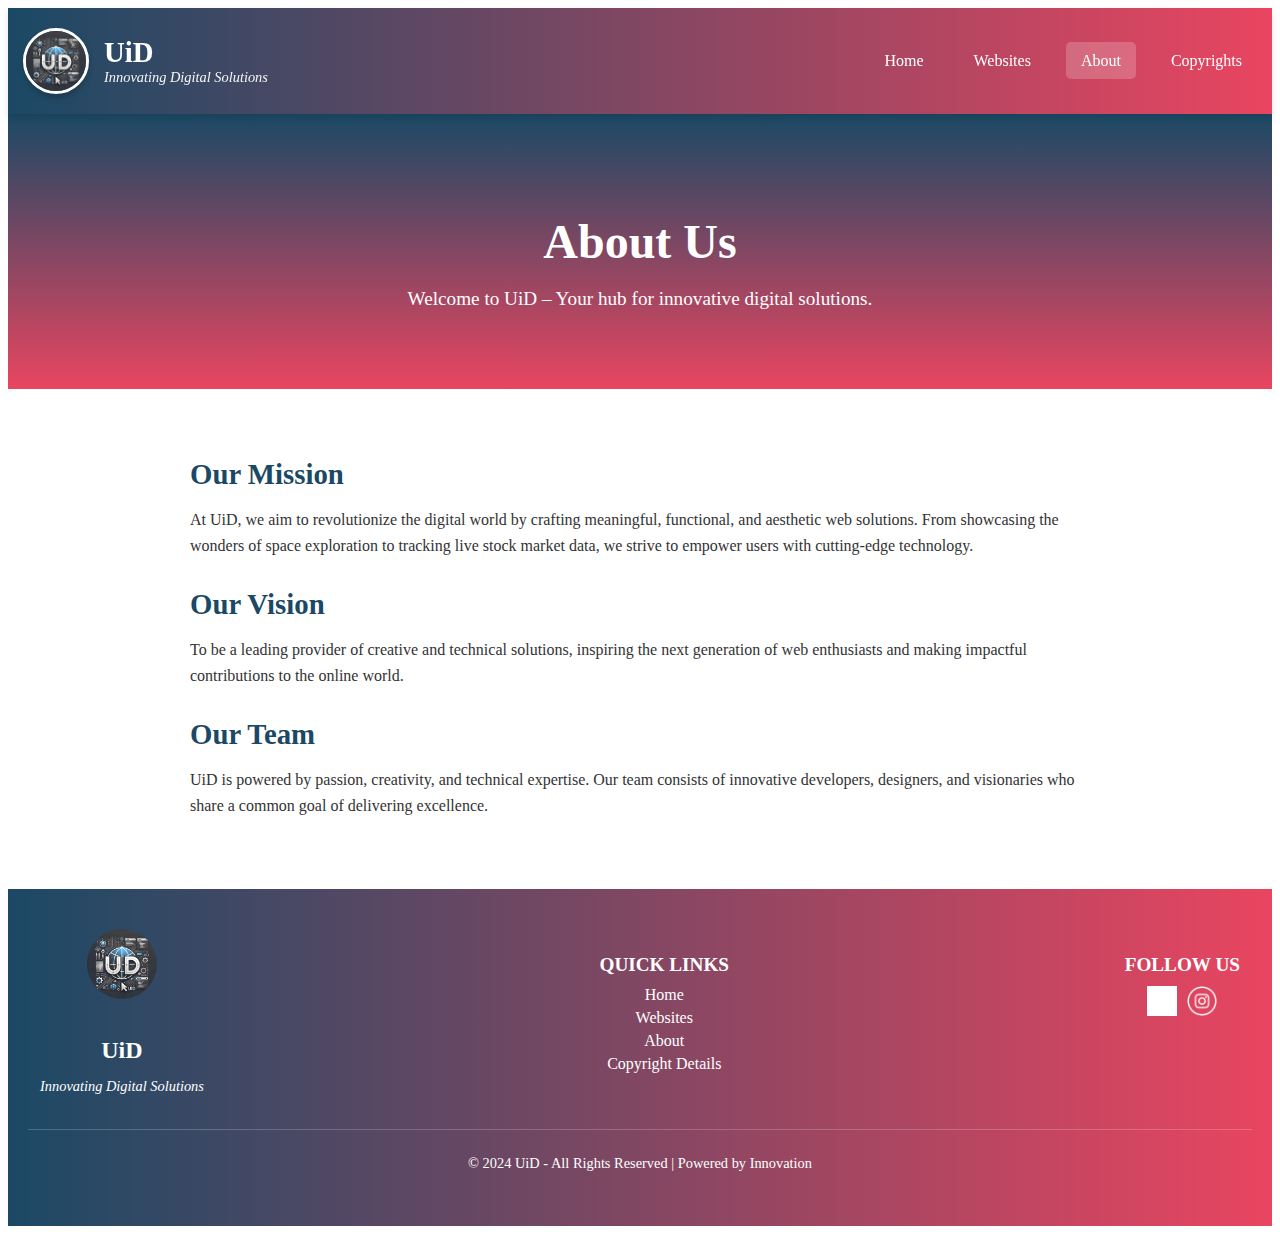
<file: aboutus.html>
<!DOCTYPE html>
<html lang="en">
<head>
  <meta charset="UTF-8">
  <meta name="viewport" content="width=device-width, initial-scale=1.0">
  <title>About Us - UiD</title>
  <link rel="stylesheet" href="aboutusstyle.css">
</head>
<body>
  <header class="enhanced-header">
    <div class="logo-container">
      <img src="UiD.webp" alt="UiD Logo" class="logo">
      <div class="logo-text">
        <h1>UiD</h1>
        <p>Innovating Digital Solutions</p>
      </div>
    </div>
    <nav>
      <ul>
        <li><a href="UiD.html">Home</a></li>
        <li><a href="websites.html">Websites</a></li>
        <li><a href="aboutus.html" class="active">About</a></li>
        <li><a href="copyright.html">Copyrights</a></li>
      </ul>
    </nav>
  </header>

  <main>
    <section class="about-hero">
      <h2>About Us</h2>
      <p>Welcome to UiD – Your hub for innovative digital solutions.</p>
    </section>

    <section class="about-content">
      <div class="about-section">
        <h3>Our Mission</h3>
        <p>
          At UiD, we aim to revolutionize the digital world by crafting meaningful, functional, and aesthetic web solutions. From showcasing the wonders of space exploration to tracking live stock market data, we strive to empower users with cutting-edge technology.
        </p>
      </div>

      <div class="about-section">
        <h3>Our Vision</h3>
        <p>
          To be a leading provider of creative and technical solutions, inspiring the next generation of web enthusiasts and making impactful contributions to the online world.
        </p>
      </div>

      <div class="about-section">
        <h3>Our Team</h3>
        <p>
          UiD is powered by passion, creativity, and technical expertise. Our team consists of innovative developers, designers, and visionaries who share a common goal of delivering excellence.
        </p>
      </div>
    </section>
  </main>

  <footer class="enhanced-footer">
    <div class="footer-content">
      <div class="footer-logo">
        <img src="UiD.webp" alt="UiD Logo" class="footer-logo-img">
        <h3>UiD</h3>
        <p>Innovating Digital Solutions</p>
      </div>
      <div class="footer-links">
        <h4>Quick Links</h4>
        <ul>
          <li><a href="UiD.html">Home</a></li>
          <li><a href="websites.html">Websites</a></li>
          <li><a href="aboutus.html">About</a></li>
          <li><a href="copyright.html">Copyright Details</a></li>
        </ul>
      </div>
      <div class="footer-social">
        <h4>Follow Us</h4>
        <div class="social-icons">
          <a href="https://x.com/John_Jackson0"><img src="twitter-logo.png" alt="Twitter"></a>
          <a href="https://www.instagram.com/john.jackson_07/"><img src="Instagram_logo.png" alt="Instagram"></a>
        </div>
      </div>
    </div>
    <div class="footer-bottom">
      <p>&copy; 2024 UiD - All Rights Reserved | Powered by Innovation</p>
    </div>
  </footer>
  
</body>
</html>
</file>
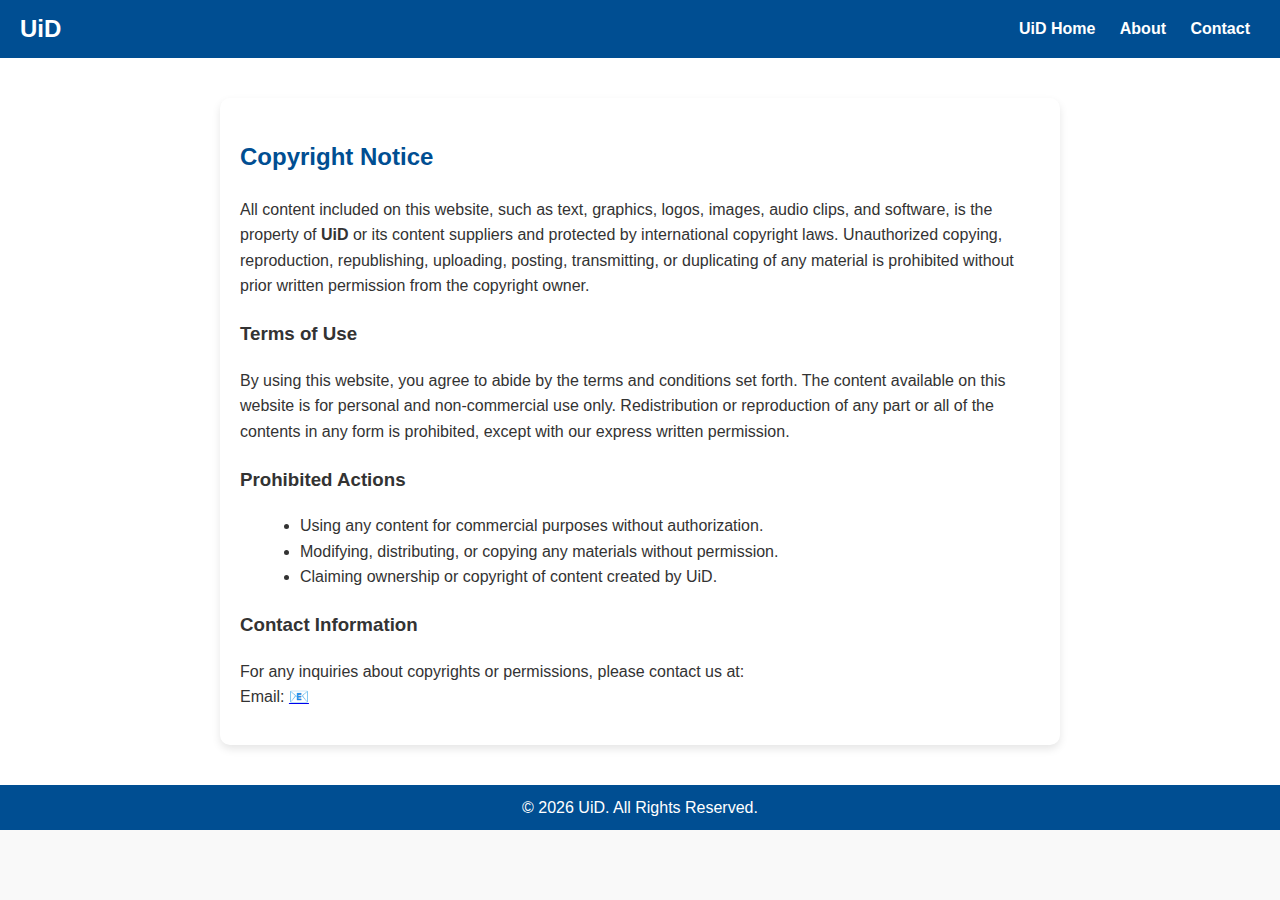
<file: copyright.html>
<!DOCTYPE html>
<html lang="en">
<head>
  <meta charset="UTF-8">
  <meta name="viewport" content="width=device-width, initial-scale=1.0">
  <title>Copyright | UiD</title>
  <link rel="stylesheet" href="copyrightstyle.css">
</head>
<body>
  <header class="header">
    <div class="header-container">
      <div class="logo">
        <h1>UiD</h1>
      </div>
      <nav class="navbar">
        <a href="UiD.html">UiD Home</a>
        <a href="aboutus.html">About</a>
        <a href="contact.html">Contact</a>
      </nav>
    </div>
  </header>

  <main class="copyright-section">
    <div class="container">
      <h2>Copyright Notice</h2>
      <p>
        All content included on this website, such as text, graphics, logos, images, audio clips, and software, is the property of <strong>UiD</strong> or its content suppliers and protected by international copyright laws. Unauthorized copying, reproduction, republishing, uploading, posting, transmitting, or duplicating of any material is prohibited without prior written permission from the copyright owner.
      </p>
      <h3>Terms of Use</h3>
      <p>
        By using this website, you agree to abide by the terms and conditions set forth. The content available on this website is for personal and non-commercial use only. Redistribution or reproduction of any part or all of the contents in any form is prohibited, except with our express written permission.
      </p>
      <h3>Prohibited Actions</h3>
      <ul>
        <li>Using any content for commercial purposes without authorization.</li>
        <li>Modifying, distributing, or copying any materials without permission.</li>
        <li>Claiming ownership or copyright of content created by UiD.</li>
      </ul>
      <h3>Contact Information</h3>
      <p>
        For any inquiries about copyrights or permissions, please contact us at:
        <br>Email: <a href="mailto:aayush582007@gmail.com">📧</a>
      </p>
    </div>
  </main>

  <footer class="footer">
    <div class="footer-container">
      <p>© 2024 UiD | All Rights Reserved</p>
    </div>
  </footer>
  <script>
    document.querySelector(".footer-container p").innerHTML = `© ${new Date().getFullYear()} UiD. All Rights Reserved.`;
  </script>
  
</body>
</html>
</file>
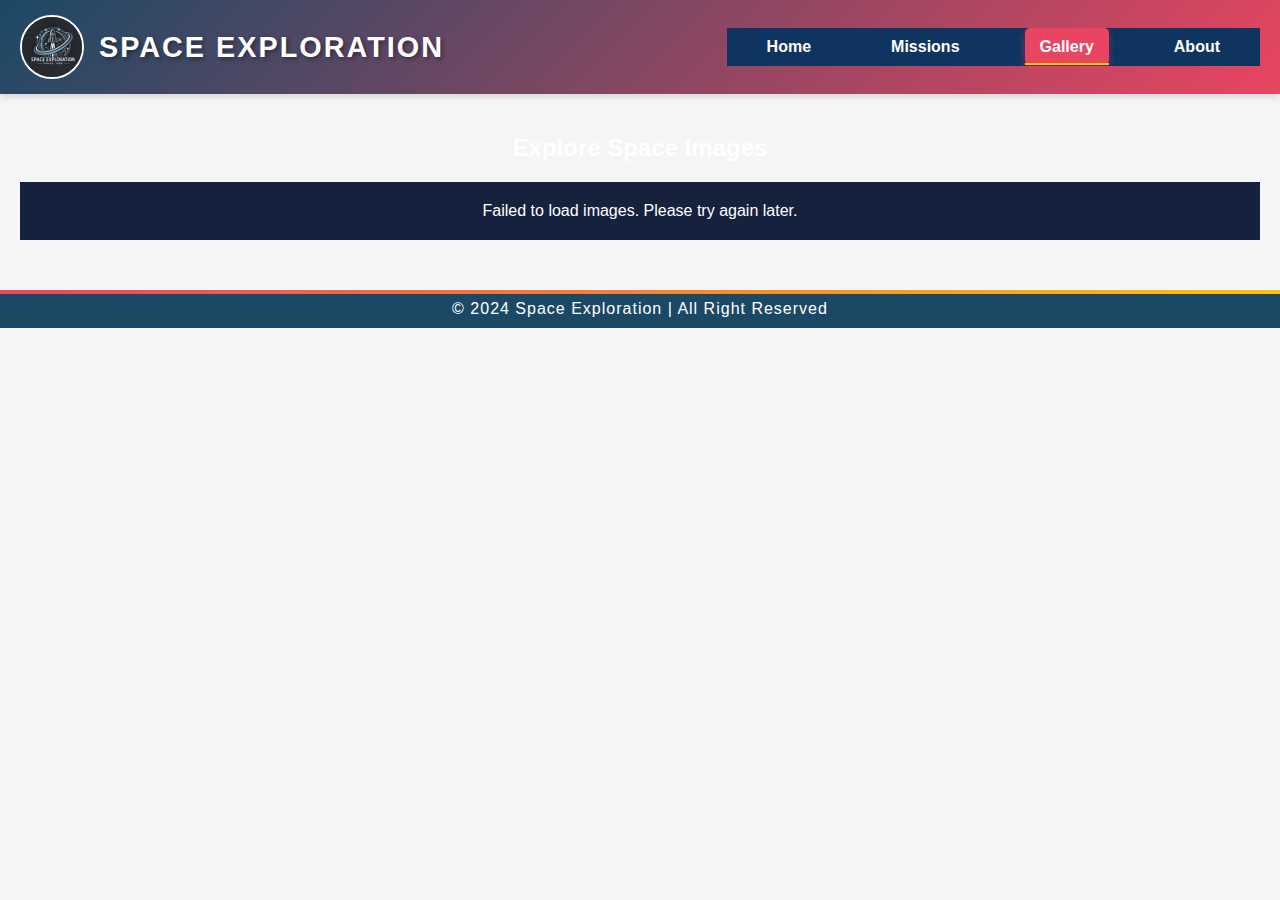
<file: gallery.html>
<!DOCTYPE html>
<html lang="en">
<head>
  <meta charset="UTF-8">
  <meta name="viewport" content="width=device-width, initial-scale=1.0">
  <title>Space Gallery</title>
  <link rel="stylesheet" href="gallerystyle.css">
</head>
<body>
  <header class="index-header">
    <div class="logo-container">
      <img src="logo.webp" alt="Space Exploration Logo" class="logo-image">
      <span class="logo-text">SPACE EXPLORATION</span>
    </div>
    <nav>
      <ul>
        <li><a href="index.html">Home</a></li>
        <li><a href="missions.html">Missions</a></li>
        <li><a href="gallery.html" class="active">Gallery</a></li>
        <li><a href="aboutus.html">About</a></li>
      </ul>
    </nav>
  </header>

  <main>
    <h2>Explore Space Images</h2>
    <div id="gallery" class="gallery-container"></div>
    <div id="loading-spinner" class="loading-spinner"></div>
  </main>

  <footer>
    <p>© 2024 Space Exploration | All Right Reserved</p>
  </footer>

  <script src="galleryscript.js"></script>
</body>
</html>
</file>
<file: aboutusstyle.css>
/* About Us Page */
.about-hero {
  text-align: center;
  padding: 60px 20px;
  background: linear-gradient(to bottom, #1b4965, #e94560);
  color: #fff;
}

.about-hero h2 {
  font-size: 3rem;
  margin-bottom: 15px;
}

.about-hero p {
  font-size: 1.2rem;
}

.about-content {
  padding: 40px 20px;
  max-width: 900px;
  margin: 0 auto;
}

.about-section {
  margin-bottom: 30px;
}

.about-section h3 {
  font-size: 1.8rem;
  margin-bottom: 10px;
  color: #1b4965;
}

.about-section p {
  font-size: 1rem;
  color: #333;
  line-height: 1.6;
}

/* Enhanced Header for About Us */
.enhanced-header {
    background: linear-gradient(to right, #1b4965, #e94560);
    color: #fff;
    padding: 20px 15px;
    display: flex;
    justify-content: space-between;
    align-items: center;
    position: sticky;
    top: 0;
    z-index: 1000;
    box-shadow: 0 4px 8px rgba(0, 0, 0, 0.1);
  }
  
  .logo-container {
    display: flex;
    align-items: center;
    gap: 15px;
  }
  
  .logo {
    width: 60px;
    height: 60px;
    border-radius: 50%;
    border: 3px solid #fff;
    box-shadow: 0 4px 6px rgba(0, 0, 0, 0.2);
  }
  
  .logo-text h1 {
    font-size: 1.8rem;
    margin: 0;
    font-weight: bold;
  }
  
  .logo-text p {
    margin: 0;
    font-size: 0.9rem;
    color: #f4f4f4;
    font-style: italic;
  }
  
  nav ul {
    list-style: none;
    display: flex;
    gap: 20px;
  }
  
  nav ul li a {
    color: #fff;
    text-decoration: none;
    padding: 10px 15px;
    border-radius: 5px;
    font-size: 1rem;
    transition: background 0.3s ease, transform 0.2s ease;
  }
  
  nav ul li a:hover,
  nav ul li a.active {
    background: rgba(255, 255, 255, 0.2);
    transform: scale(1.1);
  }

  /* Enhanced Footer */
.enhanced-footer {
    background: linear-gradient(to right, #1b4965, #e94560);
    color: #fff;
    padding: 40px 20px;
    text-align: center;
  }
  
  .footer-content {
    display: flex;
    flex-wrap: wrap;
    justify-content: space-between;
    align-items: flex-start;
    gap: 20px;
    max-width: 1200px;
    margin: 0 auto;
  }
  
  .footer-logo {
    text-align: center;
  }
  
  .footer-logo-img {
    width: 70px;
    height: 70px;
    border-radius: 50%;
    margin-bottom: 10px;
  }
  
  .footer-logo h3 {
    font-size: 1.5rem;
    margin-bottom: 5px;
  }
  
  .footer-logo p {
    font-size: 0.9rem;
    font-style: italic;
  }
  
  .footer-links {
    text-align: center;
  }
  
  .footer-links h4 {
    font-size: 1.2rem;
    margin-bottom: 10px;
    text-transform: uppercase;
  }
  
  .footer-links ul {
    list-style: none;
    padding: 0;
    margin: 0;
  }
  
  .footer-links ul li {
    margin: 5px 0;
  }
  
  .footer-links ul li a {
    color: #fff;
    text-decoration: none;
    transition: color 0.3s ease;
  }
  
  .footer-links ul li a:hover {
    color: #ffd700;
  }
  
  .footer-social {
    text-align: center;
  }
  
  .footer-social h4 {
    font-size: 1.2rem;
    margin-bottom: 10px;
    text-transform: uppercase;
  }
  
  .social-icons {
    display: flex;
    justify-content: center;
    gap: 10px;
  }
  
  .social-icons a img {
    width: 30px;
    height: 30px;
    filter: brightness(0) invert(1);
    transition: transform 0.3s ease, filter 0.3s ease;
  }
  
  .social-icons a img:hover {
    filter: brightness(0.8);
    transform: scale(1.2);
  }
  
  .footer-bottom {
    margin-top: 20px;
    font-size: 0.9rem;
    border-top: 1px solid rgba(255, 255, 255, 0.2);
    padding-top: 10px;
  }
</file>
<file: copyrightstyle.css>
/* General Styles */
body {
    font-family: Arial, sans-serif;
    margin: 0;
    padding: 0;
    line-height: 1.6;
    background-color: #f9f9f9;
    color: #333;
  }
  
  /* Header */
  .header {
    background: #004e92;
    color: white;
    padding: 10px 20px;
  }
  
  .header-container {
    display: flex;
    align-items: center;
    justify-content: space-between;
  }
  
  .logo h1 {
    font-size: 24px;
    margin: 0;
  }
  
  .navbar a {
    color: white;
    text-decoration: none;
    margin: 0 10px;
    font-weight: bold;
    transition: color 0.3s;
  }
  
  .navbar a:hover {
    color: #ffcc00;
  }
  
  /* Copyright Section */
  .copyright-section {
    padding: 40px 20px;
    background-color: white;
  }
  
  .container {
    max-width: 800px;
    margin: auto;
    text-align: left;
    box-shadow: 0 4px 8px rgba(0, 0, 0, 0.1);
    padding: 20px;
    background-color: #ffffff;
    border-radius: 10px;
  }
  
  h2 {
    color: #004e92;
    margin-bottom: 20px;
  }
  
  h3 {
    color: #333;
    margin-top: 20px;
  }
  
  p, ul {
    margin-bottom: 15px;
  }
  
  ul li {
    margin-left: 20px;
  }
  
  /* Footer */
  .footer {
    background: #004e92;
    color: white;
    padding: 10px 20px;
    text-align: center;
  }
  
  .footer-container p {
    margin: 0;
  }
</file>
<file: gallerystyle.css>
/* Gallery Section */
.gallery-container {
  display: grid;
  grid-template-columns: repeat(auto-fit, minmax(200px, 1fr));
  gap: 15px;
  padding: 20px;
  background-color: #16213e;
}

.gallery-container img {
  width: 100%;
  height: auto;
  border-radius: 10px;
  border: 3px solid #e94560;
  transition: transform 0.3s ease, box-shadow 0.3s ease;
}

/* Hover Effect for Images */
.gallery-container img:hover {
  transform: scale(1.05);
  box-shadow: 0px 4px 15px rgba(233, 69, 96, 0.8);
}

nav {
    text-align: center;
    background-color: #0f3460;
    padding: 10px;
  }
  
  nav a {
    color: white;
    text-decoration: none;
    margin: 0 15px;
    font-weight: bold;
  }
  
  nav a:hover {
    color: #e94560;
  }
  
  /* Header Styling */
header {
    text-align: center;
    background-color: #0f3460;
    padding: 20px;
  }
  
  header h1 {
    margin: 0;
    color: white;
    font-size: 2.5em;
  }
  
  /* Main Content Styling */
  main {
    text-align: center;
    color: white;
    padding: 20px;
  }

  /* Loading Spinner */
.loading-spinner {
    border: 5px solid #f3f3f3;
    border-top: 5px solid #e94560;
    border-radius: 50%;
    width: 50px;
    height: 50px;
    animation: spin 1s linear infinite;
    margin: 20px auto;
  }
  
  @keyframes spin {
    0% {
      transform: rotate(0deg);
    }
    100% {
      transform: rotate(360deg);
    }
  }
  
  /* Hide spinner when images load */
  .gallery-container.loading ~ .loading-spinner {
    display: none;
  }

  /* For smaller screens */
@media (max-width: 600px) {
    .gallery-container {
      grid-template-columns: 1fr; /* Single column on small screens */
    }
  
    header h1 {
      font-size: 2em;
    }
  
    nav a {
      margin: 0 5px;
    }
  }

  /* General Reset */
body {
    margin: 0;
    font-family: 'Arial', sans-serif;
    color: #1b4965;
    background-color: #f5f5f5;
  }
  
  /* Header Styles */
header {
    background: linear-gradient(90deg, #1b4965, #247ba0);
    color: white;
    padding: 15px 20px;
    display: flex;
    justify-content: space-between;
    align-items: center;
    box-shadow: 0 4px 6px rgba(0, 0, 0, 0.1);
    position: sticky;
    top: 0;
    z-index: 1000;
  }
  
  header .logo {
    font-size: 1.8em;
    font-weight: bold;
    letter-spacing: 1.5px;
    transition: transform 0.3s;
  }
  
  header .logo:hover {
    transform: scale(1.1);
  }
  
  header nav ul {
    list-style: none;
    display: flex;
    gap: 20px;
    margin: 0;
    padding: 0;
  }
  
  header nav ul li {
    position: relative;
  }
  
  header nav ul li a {
    color: white;
    text-decoration: none;
    font-size: 1em;
    padding: 10px 15px;
    border-radius: 5px;
    transition: background 0.3s, transform 0.3s;
  }
  
  header nav ul li a.active, 
  header nav ul li a:hover {
    background: #e94560;
    transform: translateY(-2px);
    box-shadow: 0 4px 8px rgba(233, 69, 96, 0.4);
  }
  
  /* Footer Styles */
  footer {
    background: linear-gradient(90deg, #1b4965, #247ba0);
    color: white;
    text-align: center;
    padding: 20px 10px;
    margin-top: 30px;
    position: relative;
    overflow: hidden;
  }
  
  footer::before {
    content: '';
    position: absolute;
    top: 0;
    left: 0;
    width: 100%;
    height: 4px;
    background: linear-gradient(to right, #e94560, #ffc107);
    animation: footer-glow 4s infinite linear;
  }
  
  footer p {
    font-size: 1em;
    margin: 0;
    letter-spacing: 1px;
  }
  
  footer a {
    color: #ffc107;
    text-decoration: none;
    font-weight: bold;
    transition: color 0.3s;
  }
  
  footer a:hover {
    color: #e94560;
  }
  
  /* Animations */
  @keyframes footer-glow {
    0% { transform: translateX(-100%); }
    100% { transform: translateX(100%); }
  }
  
  
  /* Gallery Header */
  .gallery-header {
    text-align: center;
    margin: 20px 0;
  }
  
  .gallery-header h1 {
    color: #1b4965;
    font-size: 2.5em;
  }
  
  .gallery-header p {
    color: #666;
    font-size: 1.1em;
  }
  
  /* Image Grid */
  .image-grid {
    display: grid;
    grid-template-columns: repeat(auto-fit, minmax(300px, 1fr));
    gap: 20px;
    padding: 20px;
  }
  
  .image-card {
    background: white;
    box-shadow: 0 4px 6px rgba(0, 0, 0, 0.1);
    border-radius: 10px;
    overflow: hidden;
    text-align: center;
    transition: transform 0.2s;
  }
  
  .image-card:hover {
    transform: scale(1.05);
  }
  
  .image-card img {
    width: 100%;
    height: 200px;
    object-fit: cover;
  }
  
  .image-card h3 {
    color: #1b4965;
    font-size: 1.2em;
    margin: 10px 0;
  }
  
  .image-card p {
    padding: 0 10px 10px;
    font-size: 0.9em;
    color: #666;
  }
  
  /* Footer */
  footer {
    text-align: center;
    background: #1b4965;
    color: white;
    padding: 10px 0;
  }
  
  /* Cooler Header Styling */
.index-header {
  background: linear-gradient(135deg, #1b4965, #247ba0);
  color: white;
  padding: 15px 20px;
  display: flex;
  justify-content: space-between;
  align-items: center;
  box-shadow: 0 4px 6px rgba(0, 0, 0, 0.1);
  position: sticky;
  top: 0;
  z-index: 1000;
  transition: all 0.3s ease;
}

.index-header:hover {
  background: linear-gradient(135deg, #1b4965, #e94560);
}

.logo-container {
  display: flex;
  align-items: center;
  gap: 15px;
}

.logo-image {
  width: 60px;
  height: 60px;
  object-fit: cover;
  border-radius: 50%;
  border: 2px solid white;
  transition: transform 0.3s ease;
}

.logo-image:hover {
  transform: rotate(10deg) scale(1.1);
}

.logo-text {
  font-size: 1.8em;
  font-weight: bold;
  color: white;
  text-transform: uppercase;
  letter-spacing: 2px;
  text-shadow: 2px 2px 4px rgba(0, 0, 0, 0.4);
}

nav ul {
  list-style: none;
  display: flex;
  gap: 25px;
  margin: 0;
  padding: 0;
}

nav ul li a {
  color: white;
  text-decoration: none;
  font-size: 1.1em;
  padding: 10px 15px;
  border-radius: 5px;
  transition: all 0.3s ease;
  position: relative;
}

nav ul li a::after {
  content: '';
  position: absolute;
  width: 0%;
  height: 2px;
  background: #ffc107;
  bottom: 0;
  left: 50%;
  transform: translateX(-50%);
  transition: width 0.3s ease;
}

nav ul li a.active,
nav ul li a:hover {
  background: #e94560;
  color: white;
  box-shadow: 0 4px 10px rgba(233, 69, 96, 0.4);
}

nav ul li a.active::after,
nav ul li a:hover::after {
  width: 100%;
}

@media (max-width: 768px) {
  .index-header {
    flex-direction: column;
    align-items: center;
    padding: 10px 15px;
  }

  nav ul {
    flex-direction: column;
    gap: 15px;
  }

  .logo-container {
    flex-direction: column;
    text-align: center;
    gap: 5px;
  }

  .logo-text {
    font-size: 1.5em;
  }
}
</file>
